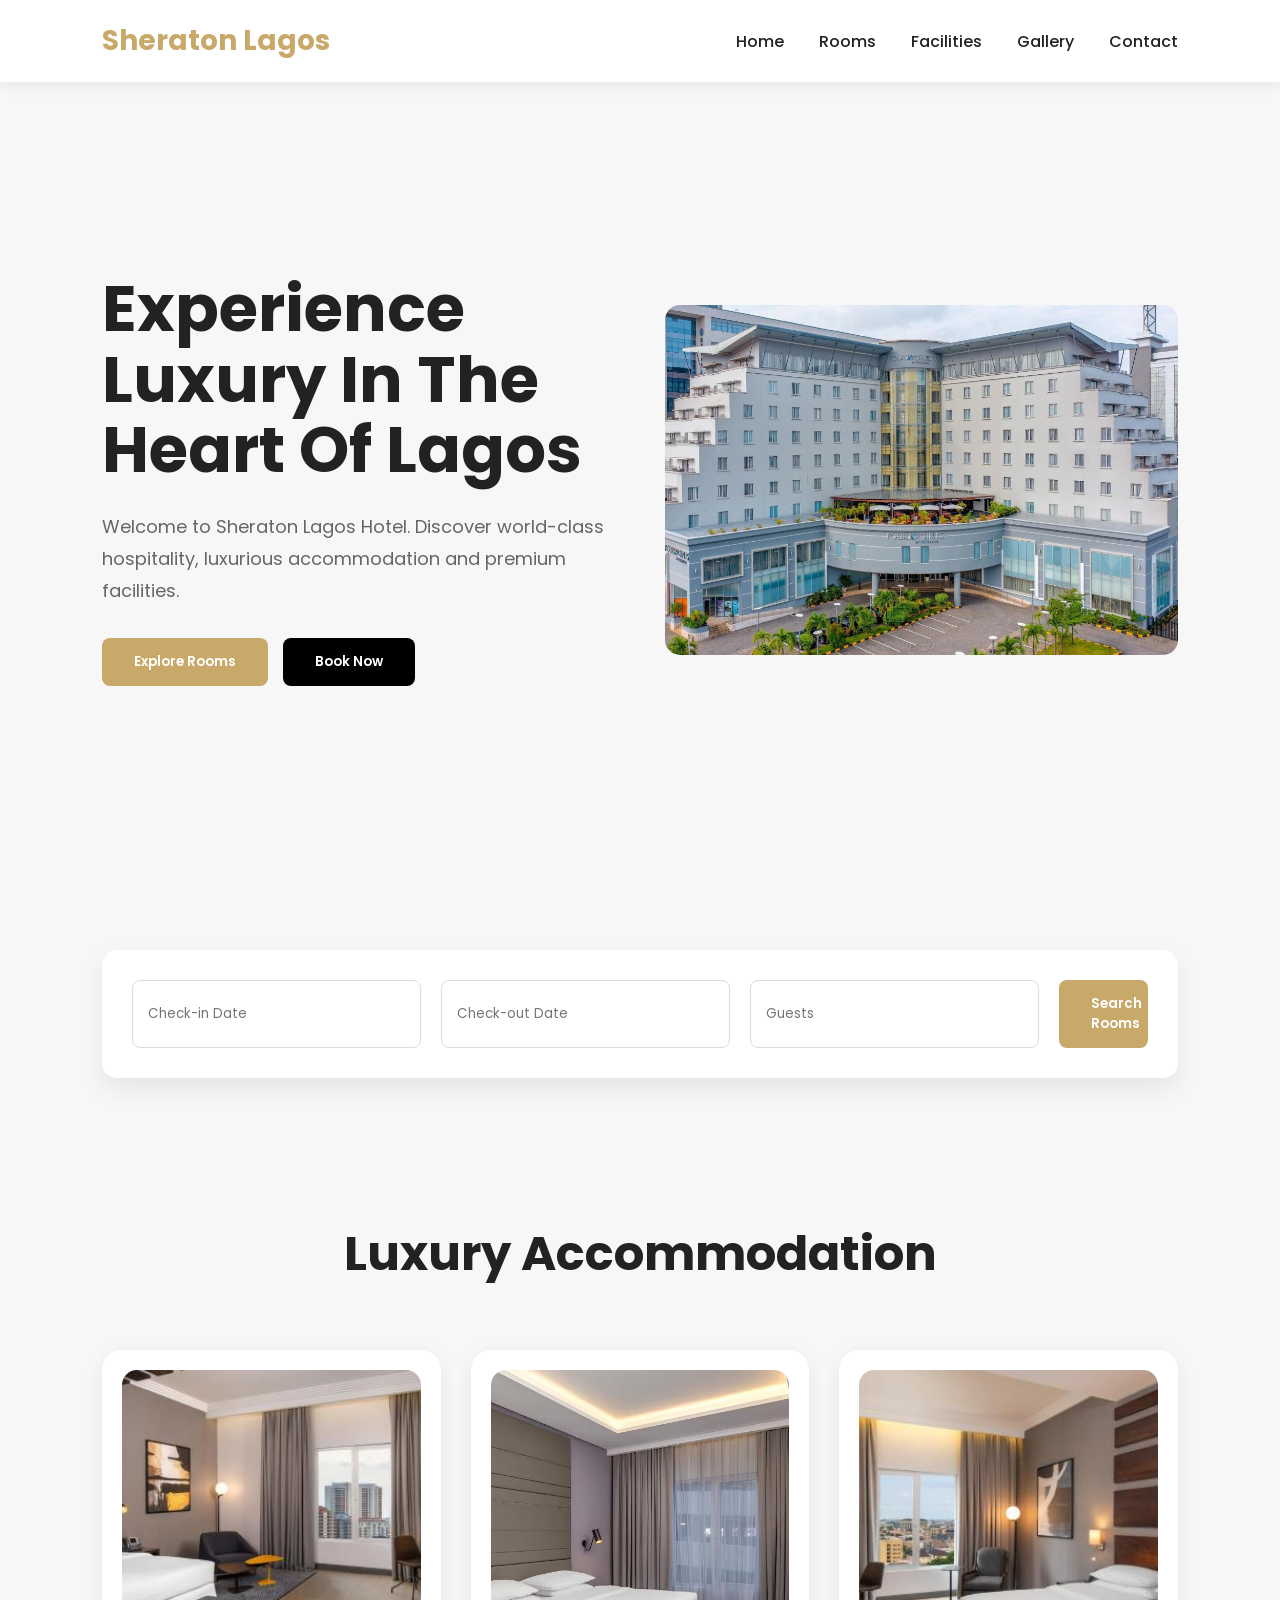
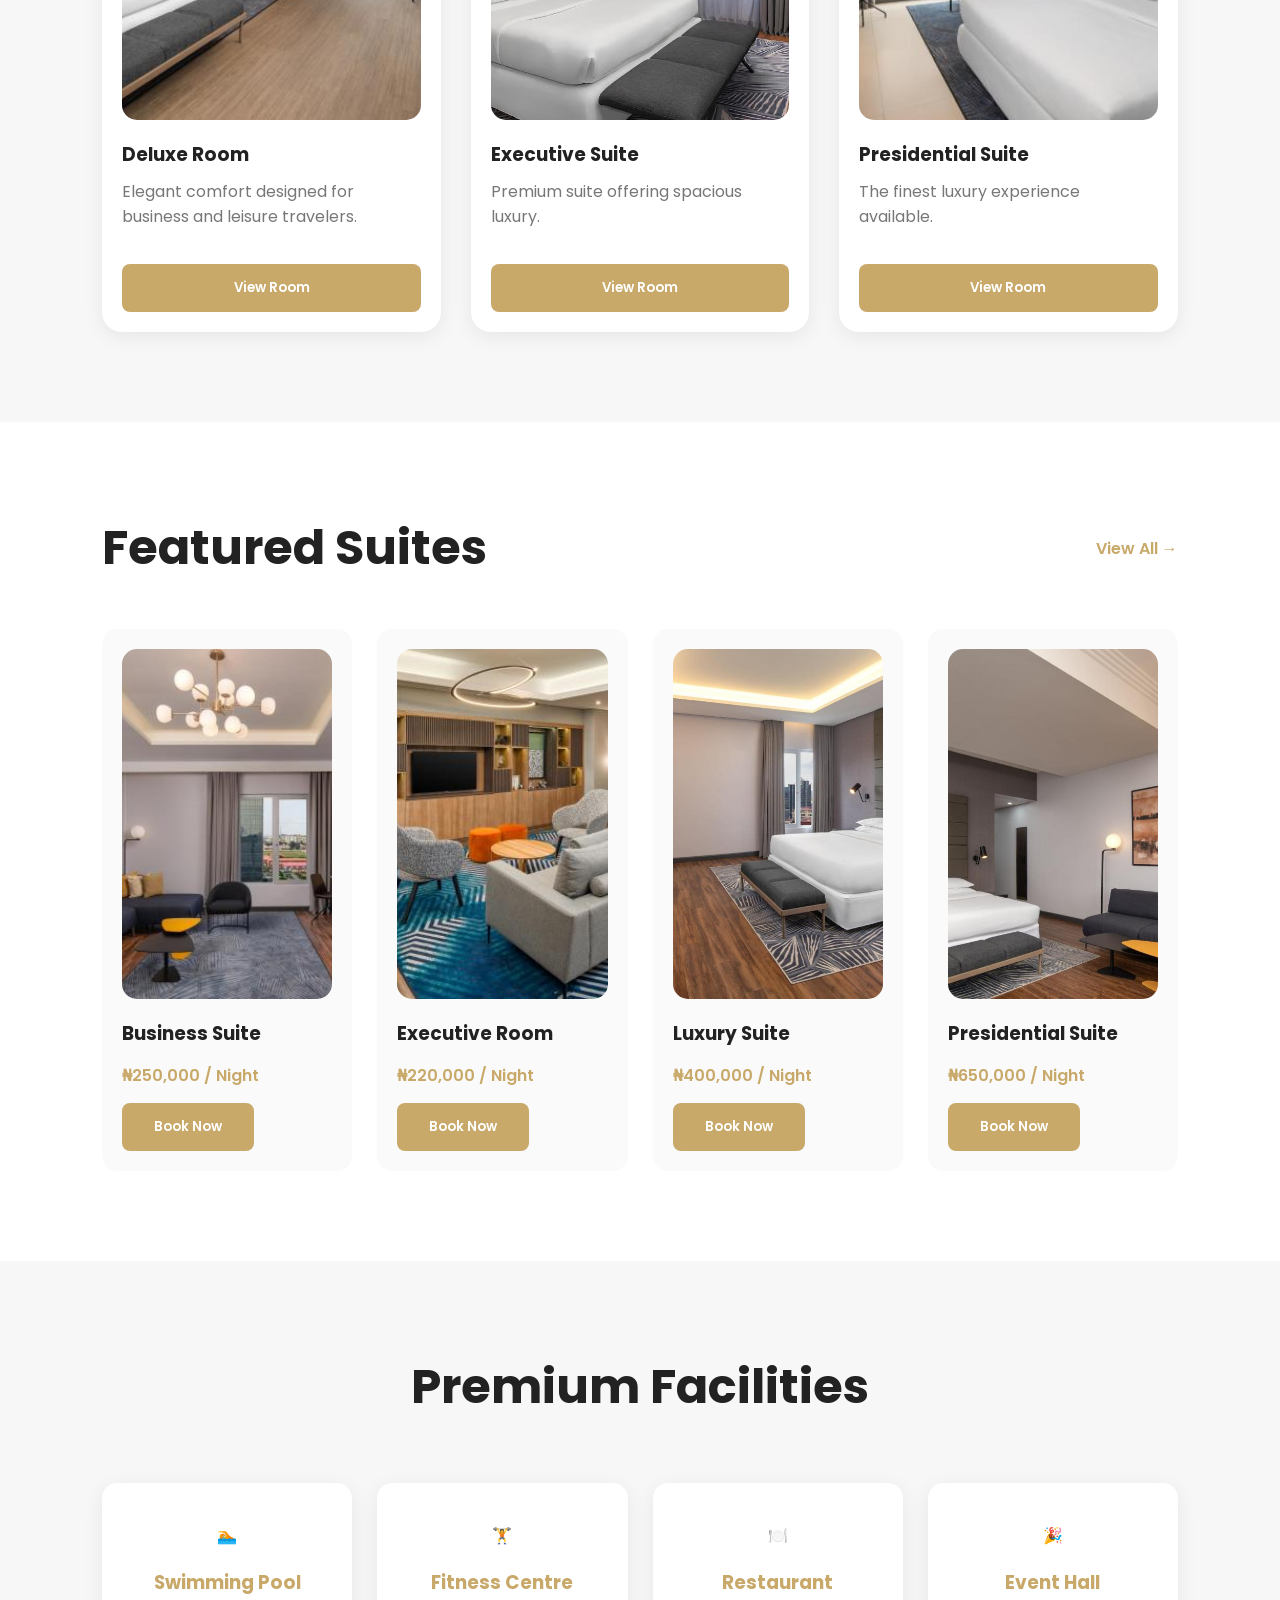
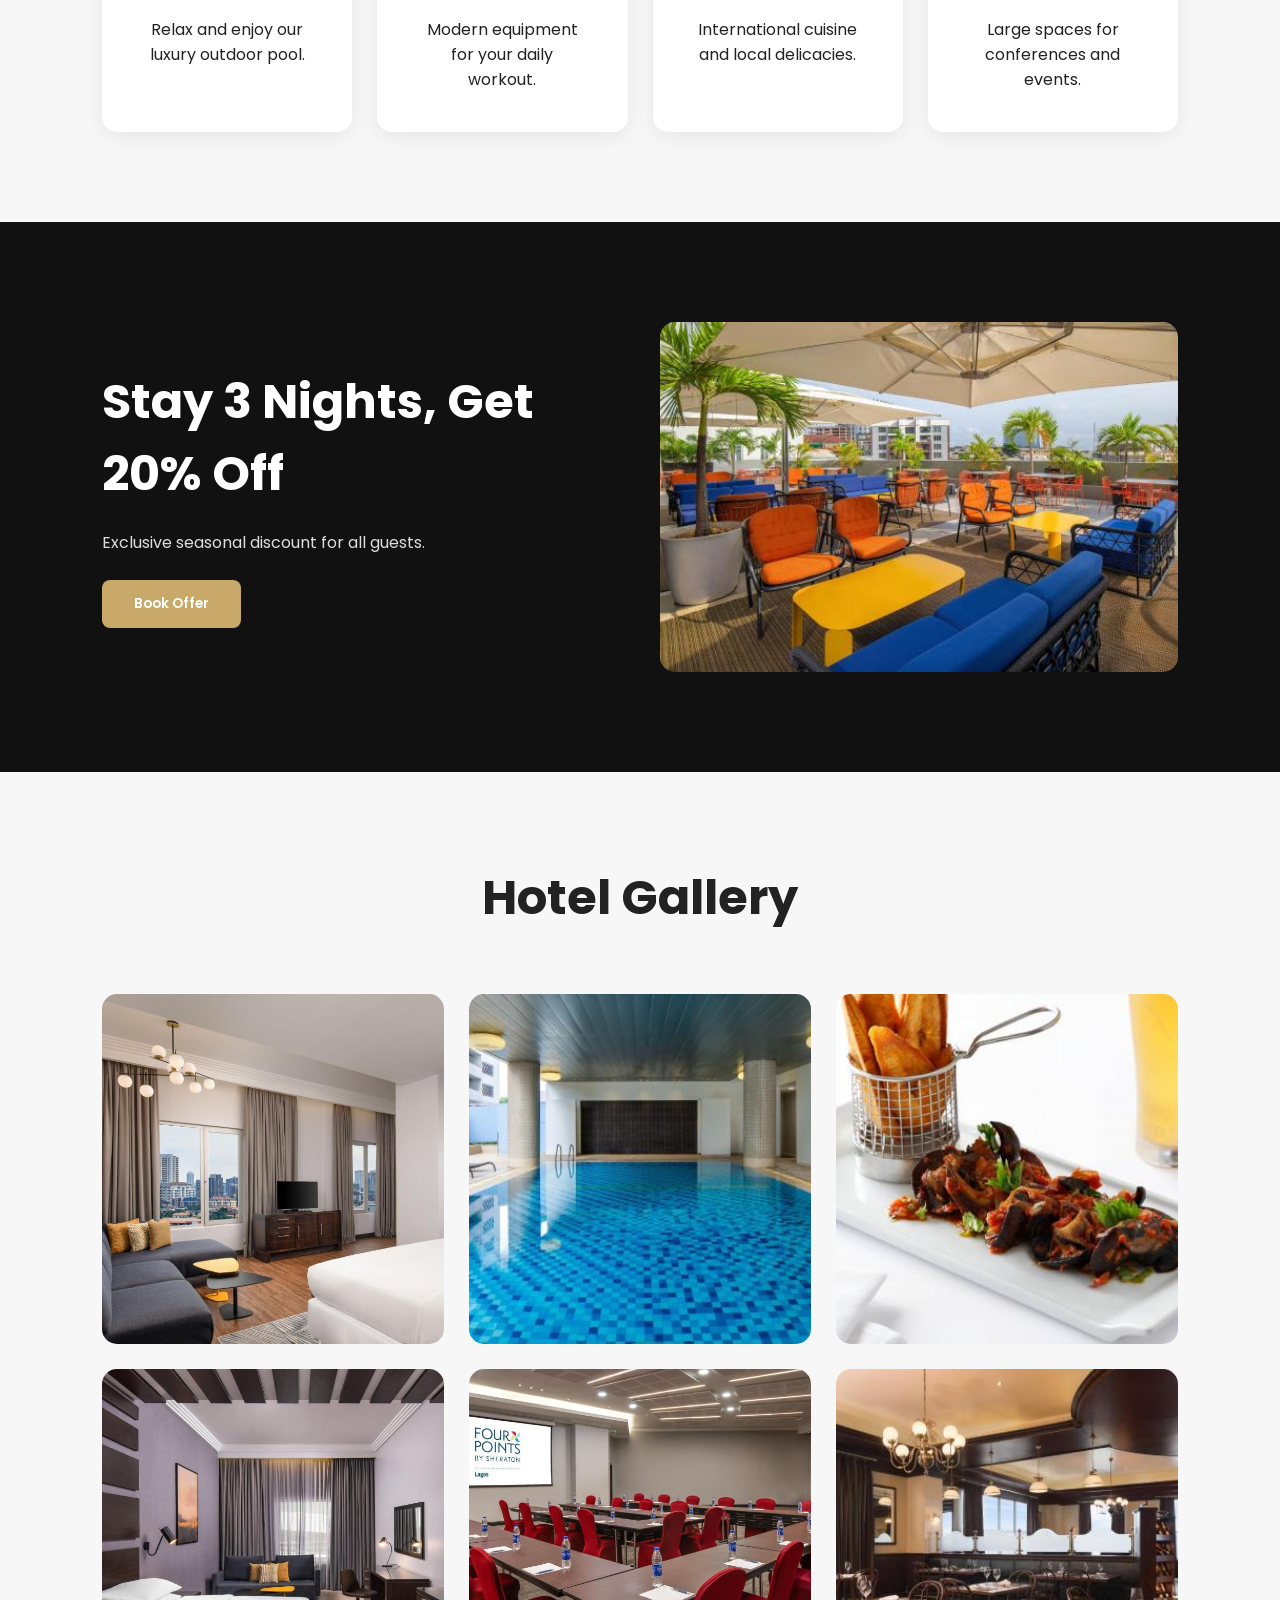
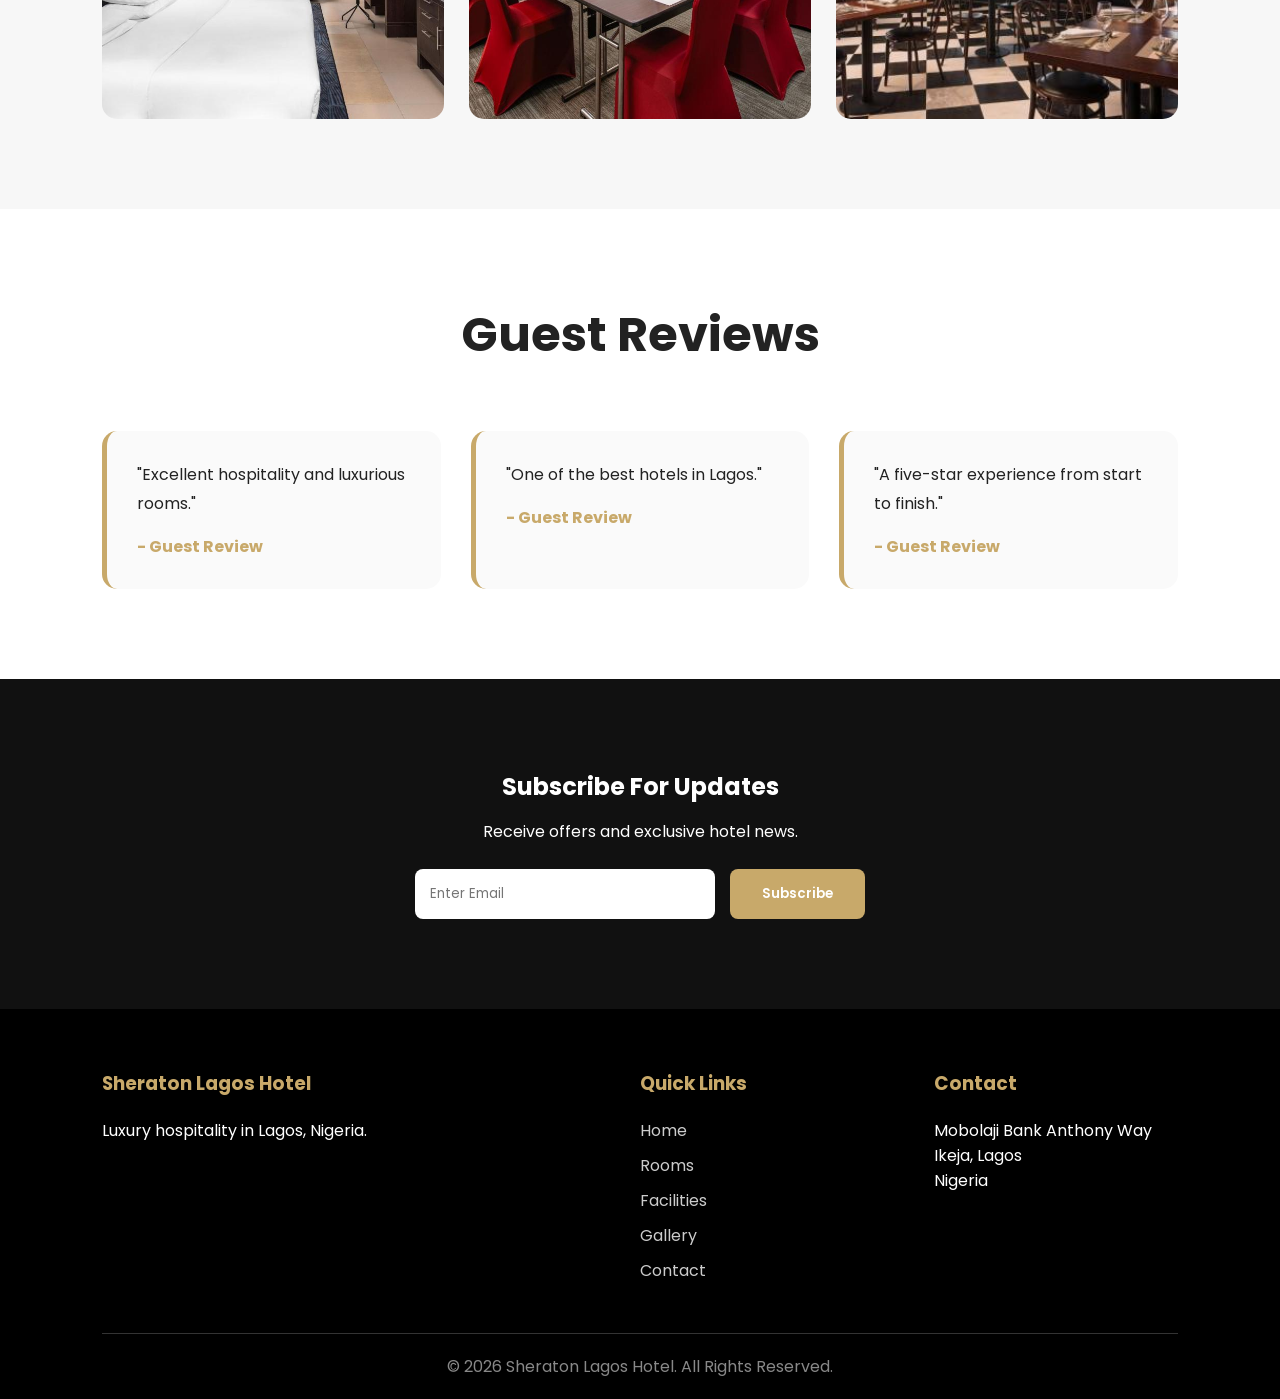
<file: index.html/index.html>
<!DOCTYPE html>
<html lang="en">
<head>
<meta charset="UTF-8">
<meta name="viewport" content="width=device-width, initial-scale=1.0">

<title>Sheraton Lagos Hotel</title>

<link rel="stylesheet" href="index.css">
<link rel="preconnect" href="https://fonts.googleapis.com">
<link href="https://fonts.googleapis.com/css2?family=Poppins:wght@300;400;500;600;700;800&display=swap" rel="stylesheet">

</head>

<body>

<header>

<nav class="navbar">

<div class="logo">
Sheraton Lagos
</div>

<ul class="nav-links">

<li><a href="index.html">Home</a></li>

<li><a href="rooms.html">Rooms</a></li>

<li><a href="facilities.html">Facilities</a></li>

<li><a href="gallery.html">Gallery</a></li>

<li><a href="contact.html">Contact</a></li>

</ul>

<div class="menu-btn">
☰
</div>

</nav>

</header>

<!-- HERO -->

<section class="hero">

<div class="hero-text">

<h1>
Experience Luxury In The Heart Of Lagos
</h1>

<p>

Welcome to Sheraton Lagos Hotel.
Discover world-class hospitality,
luxurious accommodation and premium facilities.

</p>

<div class="hero-buttons">

<button onclick="location.href='rooms.html'">
Explore Rooms
</button>

<button class="secondary-btn"
onclick="location.href='contact.html'">
Book Now
</button>

</div>

</div>

<div class="hero-image">

<div class="image-placeholder">
<img src="building.jpg" alt="">
</div>

</div>

</section>

<!-- BOOKING SECTION -->

<section class="booking">

<div class="booking-card">

<input
type="text"
placeholder="Check-in Date">

<input
type="text"
placeholder="Check-out Date">

<input
type="number"
placeholder="Guests">

<button id="searchBtn">
Search Rooms
</button>

</div>

</section>

<!-- ROOM CATEGORIES -->

<section class="section">

<h2 class="section-title">
Luxury Accommodation
</h2>

<div class="cards">

<div class="card">

<div class="image-placeholder">
<img src="sidebed.jpg" alt="">
</div>

<h3>Deluxe Room</h3>

<p>
Elegant comfort designed for business
and leisure travelers.
</p>

<button onclick="location.href='rooms.html'">
View Room
</button>

</div>

<div class="card">

<div class="image-placeholder">
<img src="Nice.jpg" alt="">
</div>

<h3>Executive Suite</h3>

<p>
Premium suite offering spacious luxury.
</p>

<button onclick="location.href='rooms.html'">
View Room
</button>

</div>

<div class="card">

<div class="image-placeholder">
<img src="president.jpg" alt="">
</div>

<h3>Presidential Suite</h3>

<p>
The finest luxury experience available.
</p>

<button onclick="location.href='rooms.html'">
View Room
</button>

</div>

</div>

</section>

<!-- FEATURED ROOMS -->

<section class="featured">

<div class="section-header">

<h2>
Featured Suites
</h2>

<a href="rooms.html">
View All →
</a>

</div>

<div class="featured-grid">

<div class="featured-card">

<div class="image-placeholder">
<img src="business.jpg" alt="">
</div>

<h3>Business Suite</h3>

<p>₦250,000 / Night</p>

<button>Book Now</button>

</div>

<div class="featured-card">

<div class="image-placeholder">
<img src="exe.jpg" alt="">
</div>

<h3>Executive Room</h3>

<p>₦220,000 / Night</p>

<button>Book Now</button>

</div>

<div class="featured-card">

<div class="image-placeholder">
<img src="okay.jpg" alt="">
</div>

<h3>Luxury Suite</h3>

<p>₦400,000 / Night</p>

<button>Book Now</button>

</div>

<div class="featured-card">

<div class="image-placeholder">
<img src="alright.jpg" alt="">
</div>

<h3>Presidential Suite</h3>

<p>₦650,000 / Night</p>

<button>Book Now</button>

</div>

</div>

</section>

<!-- FACILITIES -->

<section class="facilities">

<h2 class="section-title">

Premium Facilities

</h2>

<div class="facility-grid">

<div class="facility-card">

🏊

<h3>Swimming Pool</h3>

<p>
Relax and enjoy our luxury outdoor pool.
</p>

</div>

<div class="facility-card">

🏋️

<h3>Fitness Centre</h3>

<p>
Modern equipment for your daily workout.
</p>

</div>

<div class="facility-card">

🍽️

<h3>Restaurant</h3>

<p>
International cuisine and local delicacies.
</p>

</div>

<div class="facility-card">

🎉

<h3>Event Hall</h3>

<p>
Large spaces for conferences and events.
</p>

</div>

</div>

</section>

<!-- SPECIAL OFFER -->

<section class="offer">

<div class="offer-text">

<h2>

Stay 3 Nights,
Get 20% Off

</h2>

<p>

Exclusive seasonal discount for all guests.

</p>

<button>

Book Offer

</button>

</div>

<div class="offer-image">

<div class="image-placeholder">

<img src="night.jpg" alt="">

</div>

</div>

</section>

<!-- GALLERY PREVIEW -->

<section class="gallery-preview">

<h2 class="section-title">
Hotel Gallery
</h2>

<div class="gallery-grid">

<div class="image-placeholder">
<img src="hmm.jpg" alt="">
</div>

<div class="image-placeholder">
<img src="pool2.jpg" alt="">
</div>

<div class="image-placeholder">
<img src="food.jpg" alt="">
</div>

<div class="image-placeholder">
<img src="gotu.jpg" alt="">
</div>

<div class="image-placeholder">
<img src="event.jpg" alt="">
</div>

<div class="image-placeholder">
<img src="seen.jpg" alt="">
</div>

</div>

</section>

<!-- TESTIMONIALS -->

<section class="testimonials">

<h2 class="section-title">

Guest Reviews

</h2>

<div class="testimonial-container">

<div class="testimonial">

<p>
"Excellent hospitality and luxurious rooms."
</p>

<h4>- Guest Review</h4>

</div>

<div class="testimonial">

<p>
"One of the best hotels in Lagos."
</p>

<h4>- Guest Review</h4>

</div>

<div class="testimonial">

<p>
"A five-star experience from start to finish."
</p>

<h4>- Guest Review</h4>

</div>

</div>

</section>

<!-- NEWSLETTER -->

<section class="newsletter">

<h2>Subscribe For Updates</h2>

<p>
Receive offers and exclusive hotel news.
</p>

<div class="newsletter-form">

<input
type="email"
placeholder="Enter Email">

<button>

Subscribe

</button>

</div>

</section>

<!-- FOOTER -->

<footer>

<div class="footer-container">

<div>

<h3>Sheraton Lagos Hotel</h3>

<p>

Luxury hospitality in Lagos, Nigeria.

</p>

</div>

<div>

<h3>Quick Links</h3>

<ul>

<li><a href="index.html">Home</a></li>

<li><a href="rooms.html">Rooms</a></li>

<li><a href="facilities.html">Facilities</a></li>

<li><a href="gallery.html">Gallery</a></li>

<li><a href="contact.html">Contact</a></li>

</ul>

</div>

<div>

<h3>Contact</h3>

<p>Mobolaji Bank Anthony Way</p>

<p>Ikeja, Lagos</p>

<p>Nigeria</p>

</div>

</div>

<div class="copyright">

© 2026 Sheraton Lagos Hotel.
All Rights Reserved.

</div>

</footer>

<script src="index.js"></script>

</body>
</html>
</file>
<file: index.html/index.css>
/* =========================
   GLOBAL STYLES
========================= */

* {
  margin: 0;
  padding: 0;
  box-sizing: border-box;
  font-family: "Poppins", sans-serif;
}

html {
  scroll-behavior: smooth;
}

body {
  background: #f7f7f7;
  color: #222;
  animation: fadeIn 1s ease;
}

@keyframes fadeIn {
  from {
    opacity: 0;
  }
  to {
    opacity: 1;
  }
}

:root {
  --gold: #c8a96a;
  --dark: #111;
  --white: #fff;
  --gray: #f4f4f4;
}

/* =========================
   NAVBAR
========================= */

.navbar {
  position: fixed;
  top: 0;
  left: 0;
  width: 100%;
  background: white;
  padding: 20px 8%;
  display: flex;
  justify-content: space-between;
  align-items: center;
  z-index: 1000;
  box-shadow: 0 2px 15px rgba(0, 0, 0, 0.08);
}

.logo {
  font-size: 28px;
  font-weight: 700;
  color: var(--gold);
}

.nav-links {
  display: flex;
  list-style: none;
  gap: 35px;
}

.nav-links a {
  text-decoration: none;
  color: #222;
  font-weight: 500;
  transition: 0.4s;
}

.nav-links a:hover {
  color: var(--gold);
}

.menu-btn {
  display: none;
  font-size: 28px;
  cursor: pointer;
}

/* =========================
   HERO SECTION
========================= */

.hero {
  min-height: 100vh;
  display: grid;
  grid-template-columns: 1fr 1fr;
  align-items: center;
  padding: 120px 8% 60px;
  gap: 50px;
}

.hero-text h1 {
  font-size: 4rem;
  line-height: 1.1;
  margin-bottom: 25px;
}

.hero-text p {
  font-size: 18px;
  color: #666;
  line-height: 1.8;
  margin-bottom: 30px;
}

.hero-buttons {
  display: flex;
  gap: 15px;
}

button {
  padding: 14px 32px;
  border: none;
  background: var(--gold);
  color: white;
  border-radius: 8px;
  cursor: pointer;
  font-weight: 600;
  transition: 0.4s;
}

button:hover {
  transform: translateY(-5px);
  background: #a8874e;
}

.secondary-btn {
  background: black;
}

.secondary-btn:hover {
  background: #333;
}

.image-placeholder {
  width: 100%;
  height: 350px;
  /* border:3px dashed var(--gold); */
  display: flex;
  justify-content: center;
  align-items: center;
  color: #777;
  background: white;
  border-radius: 15px;
  transition: 0.4s;
}

.image-placeholder:hover {
  transform: scale(1.03);
  background: #fafafa;
}

/* =========================
   BOOKING SECTION
========================= */

.booking {
  padding: 50px 8%;
}

.booking-card {
  display: grid;
  grid-template-columns: repeat(4, 1fr);
  gap: 20px;
  background: white;
  padding: 30px;
  border-radius: 15px;
  box-shadow: 0 10px 25px rgba(0, 0, 0, 0.08);
}

.booking-card input {
  padding: 15px;
  border: 1px solid #ddd;
  border-radius: 8px;
}

/* =========================
   SECTION
========================= */

.section {
  padding: 90px 8%;
}

.section-title {
  text-align: center;
  font-size: 3rem;
  margin-bottom: 60px;
}

.cards {
  display: grid;
  grid-template-columns: repeat(auto-fit, minmax(280px, 1fr));
  gap: 30px;
}

.card {
  background: white;
  padding: 20px;
  border-radius: 20px;
  transition: 0.4s;
  box-shadow: 0 5px 20px rgba(0, 0, 0, 0.07);
}

.card:hover {
  transform: translateY(-10px);
}

.card h3 {
  margin: 20px 0 10px;
}

.card p {
  color: #777;
  margin-bottom: 20px;
}

/* =========================
   FEATURED SUITES
========================= */

.featured {
  padding: 90px 8%;
  background: white;
}

.section-header {
  display: flex;
  justify-content: space-between;
  align-items: center;
  margin-bottom: 45px;
}

.section-header h2 {
  font-size: 3rem;
}

.section-header a {
  text-decoration: none;
  color: var(--gold);
  font-weight: 600;
}

.featured-grid {
  display: grid;
  grid-template-columns: repeat(4, 1fr);
  gap: 25px;
}

.featured-card {
  background: #fafafa;
  padding: 20px;
  border-radius: 15px;
  transition: 0.4s;
}

.featured-card:hover {
  transform: translateY(-10px);
}

.featured-card h3 {
  margin-top: 20px;
}

.featured-card p {
  color: var(--gold);
  margin: 15px 0;
  font-weight: 600;
}

/* =========================
   FACILITIES
========================= */

.facilities {
  padding: 90px 8%;
}

.facility-grid {
  display: grid;
  grid-template-columns: repeat(4, 1fr);
  gap: 25px;
}

.facility-card {
  background: white;
  padding: 40px;
  text-align: center;
  border-radius: 15px;
  box-shadow: 0 5px 20px rgba(0, 0, 0, 0.07);
  transition: 0.4s;
}

.facility-card:hover {
  transform: translateY(-10px);
}

.facility-card h3 {
  margin: 20px 0;
  color: var(--gold);
}

/* =========================
   OFFER SECTION
========================= */

.offer {
  padding: 100px 8%;
  background: #111;
  color: white;

  display: grid;
  grid-template-columns: 1fr 1fr;
  gap: 40px;
  align-items: center;
}

.offer h2 {
  font-size: 3rem;
  margin-bottom: 20px;
}

.offer p {
  margin-bottom: 25px;
  color: #ddd;
}

/* =========================
   GALLERY
========================= */

.gallery-preview {
  padding: 90px 8%;
}

.gallery-grid {
  display: grid;
  grid-template-columns: repeat(3, 1fr);
  gap: 25px;
}

/* =========================
   TESTIMONIALS
========================= */

.testimonials {
  padding: 90px 8%;
  background: white;
}

.testimonial-container {
  display: grid;
  grid-template-columns: repeat(3, 1fr);
  gap: 30px;
}

.testimonial {
  padding: 30px;
  background: #fafafa;
  border-radius: 15px;
  border-left: 5px solid var(--gold);
}

.testimonial p {
  line-height: 1.8;
}

.testimonial h4 {
  margin-top: 15px;
  color: var(--gold);
}

/* =========================
   NEWSLETTER
========================= */

.newsletter {
  padding: 90px 8%;
  text-align: center;
  background: #111;
  color: white;
}

.newsletter h2 {
  margin-bottom: 15px;
}

.newsletter p {
  margin-bottom: 25px;
}

.newsletter-form {
  display: flex;
  justify-content: center;
  gap: 15px;
}

.newsletter-form input {
  padding: 15px;
  width: 300px;
  border: none;
  border-radius: 8px;
}

/* =========================
   FOOTER
========================= */

footer {
  background: #000;
  color: white;
  padding: 60px 8% 20px;
}

.footer-container {
  display: grid;
  grid-template-columns: 2fr 1fr 1fr;
  gap: 50px;
}

.footer-container h3 {
  margin-bottom: 20px;
  color: var(--gold);
}

.footer-container ul {
  list-style: none;
}

.footer-container li {
  margin-bottom: 10px;
}

.footer-container a {
  text-decoration: none;
  color: #ccc;
}

.footer-container a:hover {
  color: var(--gold);
}

.copyright {
  margin-top: 40px;
  text-align: center;
  color: #888;
  border-top: 1px solid #333;
  padding-top: 20px;
}

/* =========================
   SCROLL ANIMATION
========================= */

.hidden {
  opacity: 0;
  transform: translateY(40px);
  transition: 1s;
}

.show {
  opacity: 1;
  transform: translateY(0);
}

/* =========================
   MOBILE
========================= */

@media (max-width: 992px) {
  .hero {
    grid-template-columns: 1fr;
  }

  .offer {
    grid-template-columns: 1fr;
  }

  .booking-card {
    grid-template-columns: 1fr;
  }

  .featured-grid {
    grid-template-columns: repeat(2, 1fr);
  }

  .facility-grid {
    grid-template-columns: repeat(2, 1fr);
  }

  .gallery-grid {
    grid-template-columns: repeat(2, 1fr);
  }

  .testimonial-container {
    grid-template-columns: 1fr;
  }

  .footer-container {
    grid-template-columns: 1fr;
  }
}

@media (max-width: 768px) {
  .menu-btn {
    display: block;
  }

  .nav-links {
    display: none;
  }

  .hero-text h1 {
    font-size: 2.5rem;
  }

  .section-title {
    font-size: 2rem;
  }

  .featured-grid {
    grid-template-columns: 1fr;
  }

  .facility-grid {
    grid-template-columns: 1fr;
  }

  .gallery-grid {
    grid-template-columns: 1fr;
  }

  .newsletter-form {
    flex-direction: column;
    align-items: center;
  }

  .newsletter-form input {
    width: 100%;
    max-width: 350px;
  }
}

button {
  position: relative;
  overflow: hidden;
}

.ripple {
  position: absolute;
  border-radius: 50%;
  transform: scale(0);
  animation: ripple 600ms linear;
  background-color: rgba(255, 255, 255, 0.5);
}

@keyframes ripple {
  to {
    transform: scale(4);
    opacity: 0;
  }
}
.card strong {
  color: #c8a96a;
  font-size: 20px;
}

.card button {
  width: 100%;
  margin-top: 15px;
}

.contact-container {
  display: grid;
  grid-template-columns: 1fr 1fr;
  gap: 40px;
}

.contact-info {
  background: white;
  padding: 40px;
  border-radius: 15px;
  box-shadow: 0 5px 20px rgba(0, 0, 0, 0.08);
}

.contact-info p {
  margin-top: 20px;
  line-height: 1.8;
}

.contact-form {
  background: white;
  padding: 40px;
  border-radius: 15px;
  box-shadow: 0 5px 20px rgba(0, 0, 0, 0.08);
}

.contact-form form {
  display: flex;
  flex-direction: column;
  gap: 15px;
}

.contact-form input,
.contact-form textarea {
  padding: 15px;
  border: 1px solid #ddd;
  border-radius: 10px;
  outline: none;
}

.contact-form input:focus,
.contact-form textarea:focus {
  border-color: #c8a96a;
}

@media (max-width: 768px) {
  .contact-container {
    grid-template-columns: 1fr;
  }
}
.image-placeholder {
  width: 100%;
  height: 350px;
  overflow: hidden;
  border-radius: 15px;
}

.image-placeholder img {
  width: 100%;
  height: 100%;
  object-fit: cover;
  display: block;
}
</file>
